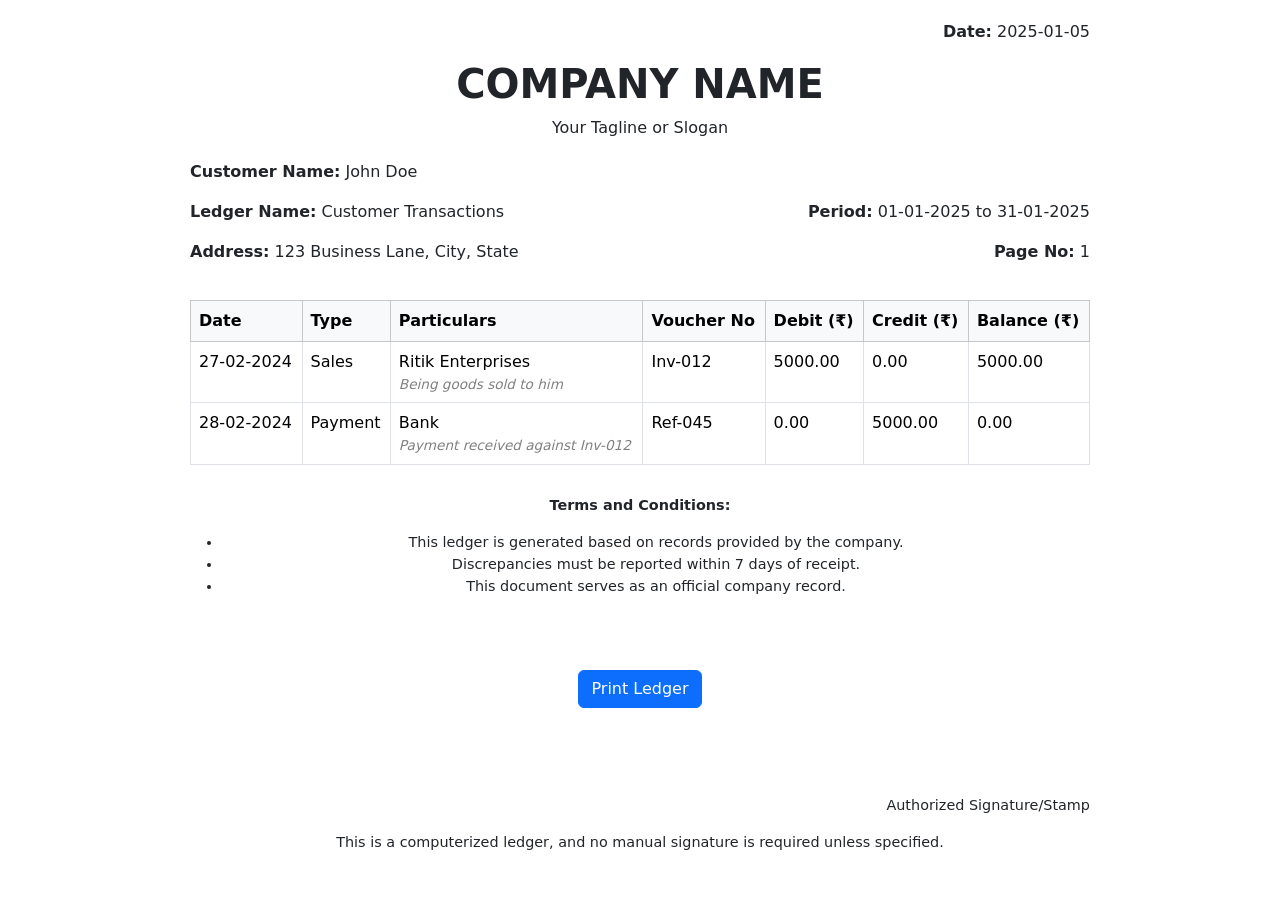
<file: check.html>
<!DOCTYPE html>
<html lang="en">
<head>
    <meta charset="UTF-8">
    <meta name="viewport" content="width=device-width, initial-scale=1.0">
    <title>Ledger</title>
    <link href="https://cdn.jsdelivr.net/npm/bootstrap@5.3.2/dist/css/bootstrap.min.css" rel="stylesheet">
    <style>
         @media print {
            .no-print { display: none; }
            .ledger-container { border: none; padding: 0; margin: 0; }
            .row.print-flex { display: flex; flex-wrap: wrap; align-items: flex-start; }
            .row.print-flex > div { flex: 1; }
        }
        .ledger-container {
            /* border: 1px solid #ddd; */
            /* padding: 20px; */
            margin: 20px auto;
            max-width: 900px;
            background: #fff;
            min-height: 70vh;
        }
        th{
            min-width: auto;
            text-wrap: no-wrap;
        }
        .ledger-header {
            text-align: center;
            margin-bottom: 20px;
        }
        .ledger-header h1 {
            font-size: 2.5rem;
            font-weight: bold;
        }
        .ledger-details {
            margin-bottom: 20px;
        }
        .terms {
            font-size: 0.9rem;
            margin-top: 30px;
        }
        .signature {
            text-align: right;
            margin-top: 30px;
        }
        .footer {
            text-align: center;
            margin-top: 30px;
            font-size: 0.9rem;
            height: 10vh;
        }
        .transaction-note {
            font-size: 0.85rem;
            color: gray;
            font-style: italic;
        }
    </style>
</head>
<body>
    <div class="ledger-container">
        <div class="row">
            <div class="text-end">
            <p><strong>Date:</strong> 2025-01-05</p>

        </div>
        </div>
        <div class="ledger-header">
            <h1>COMPANY NAME</h1>
            <p class="fw-light">Your Tagline or Slogan</p>
        </div>
        <div class="ledger-details">
            <div class="row print-flex">
                <div class="col-md-8">
                    <p><strong>Customer Name:</strong> John Doe</p>
                    <p><strong>Ledger Name:</strong> Customer Transactions</p>
                    <p><strong>Address:</strong> 123 Business Lane, City, State</p>
                </div>
                <div class="col-md-4 text-end align-self-end">
                    <p><strong>Period:</strong> 01-01-2025 to 31-01-2025</p>
                    <p><strong>Page No:</strong> 1</p>
                </div>
            </div>
        </div>
        <table class="table table-bordered">
            <thead class="table-light">
                <tr>
                    <th>Date</th>
                    <th>Type</th>
                    <th>Particulars</th>
                    <th>Voucher No</th>
                    <th>Debit (₹)</th>
                    <th>Credit (₹)</th>
                    <th>Balance (₹)</th>
                </tr>
            </thead>
            <tbody>
                <tr>
                    <td>27-02-2024</td>
                    <td>Sales</td>
                    <td>
                        Ritik Enterprises
                        <div class="transaction-note">Being goods sold to him</div>
                    </td>
                    <td>Inv-012</td>
                    <td>5000.00</td>
                    <td>0.00</td>
                    <td>5000.00</td>
                </tr>
                <tr>
                    <td>28-02-2024</td>
                    <td>Payment</td>
                    <td>
                        Bank
                        <div class="transaction-note">Payment received against Inv-012</div>
                    </td>
                    <td>Ref-045</td>
                    <td>0.00</td>
                    <td>5000.00</td>
                    <td>0.00</td>
                </tr>
            </tbody>
        </table>
        <div class="footer">
            <div class="terms" style="height: 30vh;">
                <p><strong>Terms and Conditions:</strong></p>
                <ul>
                    <li>This ledger is generated based on records provided by the company.</li>
                    <li>Discrepancies must be reported within 7 days of receipt.</li>
                    <li>This document serves as an official company record.</li>
                </ul>
            </div>
            <div class="signature">
                <p>Authorized Signature/Stamp</p>
            </div>
        <div class="div"></div>
            <p>This is a computerized ledger, and no manual signature is required unless specified.</p>
        </div>
    </div>
    <div class="text-center no-print">
        <button class="btn btn-primary" onclick="window.print()">Print Ledger</button>
    </div>
    <script src="https://cdn.jsdelivr.net/npm/bootstrap@5.3.2/dist/js/bootstrap.bundle.min.js"></script>
</body>
</html>
</file>
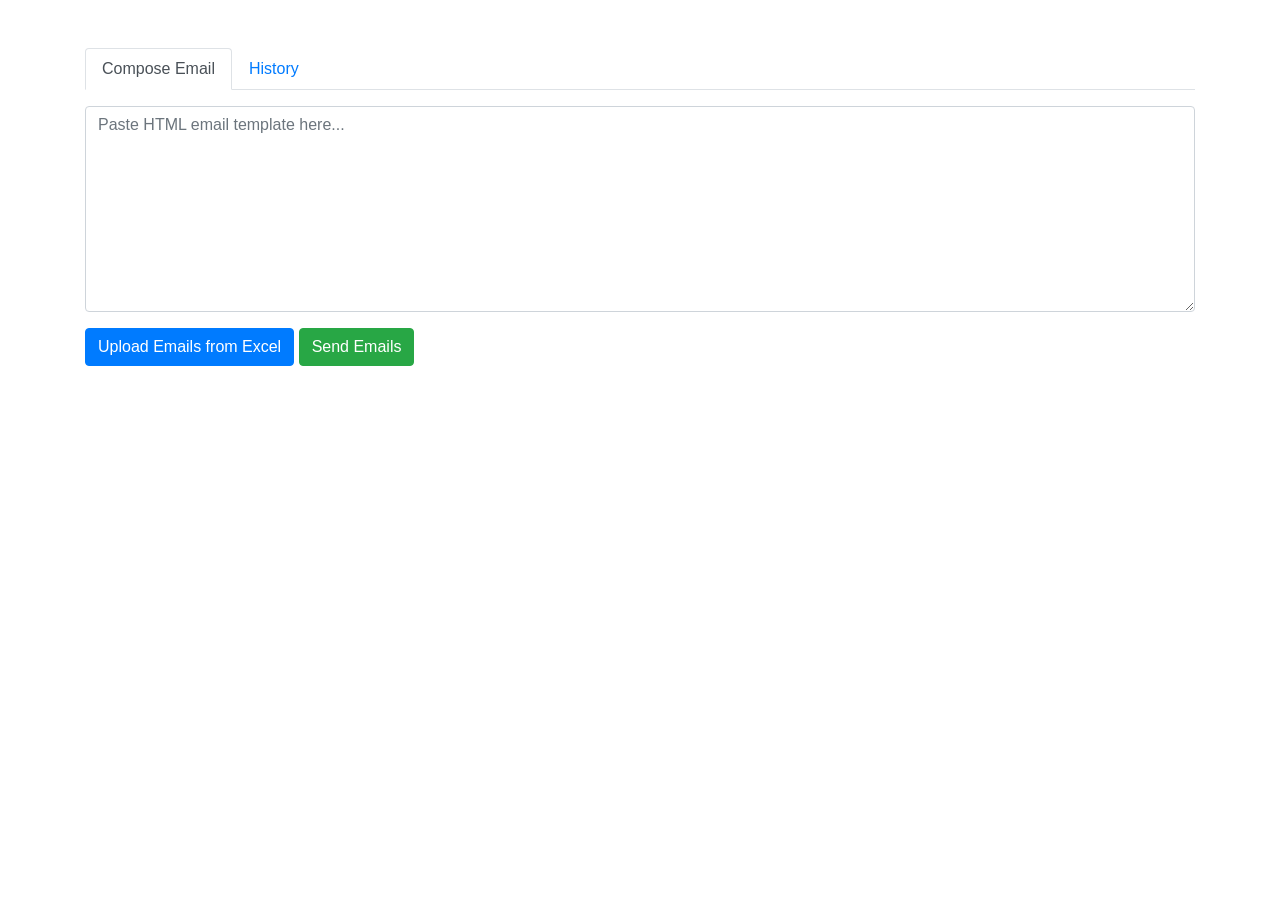
<file: emailsender.html>
<!DOCTYPE html>
<html lang="en">
<head>
    <meta charset="UTF-8">
    <meta name="viewport" content="width=device-width, initial-scale=1.0">
    <title>Email Sender</title>
    <link href="https://maxcdn.bootstrapcdn.com/bootstrap/4.5.2/css/bootstrap.min.css" rel="stylesheet">
</head>
<body>
    <div class="container mt-5">
        <ul class="nav nav-tabs" id="myTab" role="tablist">
            <li class="nav-item">
                <a class="nav-link active" id="compose-tab" data-toggle="tab" href="#compose" role="tab" aria-controls="compose" aria-selected="true">Compose Email</a>
            </li>
            <li class="nav-item">
                <a class="nav-link" id="history-tab" data-toggle="tab" href="#history" role="tab" aria-controls="history" aria-selected="false">History</a>
            </li>
        </ul>
        <div class="tab-content" id="myTabContent">
            <!-- Compose Email Tab -->
            <div class="tab-pane fade show active" id="compose" role="tabpanel" aria-labelledby="compose-tab">
                <div class="mt-3">
                    <textarea class="form-control" id="emailTemplate" rows="8" placeholder="Paste HTML email template here..."></textarea>
                </div>
                <button class="btn btn-primary mt-3" onclick="uploadEmails()">Upload Emails from Excel</button>
                <button class="btn btn-success mt-3" onclick="sendEmails()">Send Emails</button>
            </div>
            <!-- History Tab -->
            <div class="tab-pane fade" id="history" role="tabpanel" aria-labelledby="history-tab">
                <table class="table mt-3">
                    <thead>
                        <tr>
                            <th>Email</th>
                            <th>Status</th>
                        </tr>
                    </thead>
                    <tbody id="historyTable">
                        <!-- Transaction history will be populated here -->
                    </tbody>
                </table>
            </div>
        </div>
    </div>

    <script src="https://ajax.googleapis.com/ajax/libs/jquery/3.5.1/jquery.min.js"></script>
    <script src="https://cdnjs.cloudflare.com/ajax/libs/popper.js/1.16.0/umd/popper.min.js"></script>
    <script src="https://maxcdn.bootstrapcdn.com/bootstrap/4.5.2/js/bootstrap.min.js"></script>
    <script>
        // Function to upload emails from Excel
        function uploadEmails() {
            var emails = prompt("Please enter the list of emails separated by comma (,):");
            if (emails !== null) {
                google.script.run.withSuccessHandler(updateHistory).uploadEmailsFromExcel(emails);
            }
        }

        // Function to send emails
        function sendEmails() {
            var emailTemplate = document.getElementById("emailTemplate").value;
            if (emailTemplate.trim() === "") {
                alert("Please enter an email template.");
                return;
            }
            var confirmation = confirm("Are you sure you want to send emails?");
            if (confirmation) {
                google.script.run.withSuccessHandler(updateHistory).sendEmails(emails, emailTemplate);
            }
        }

        // Function to update transaction history table
        function updateHistory(status) {
            var statusElement = document.createElement("span");
            statusElement.className = "badge badge-primary";
            statusElement.textContent = status;
            
            var row = document.createElement("tr");
            var emailCell = document.createElement("td");
            emailCell.textContent = email;
            var statusCell = document.createElement("td");
            statusCell.appendChild(statusElement);

            row.appendChild(emailCell);
            row.appendChild(statusCell);

            document.getElementById("historyTable").appendChild(row);
        }
    </script>
</body>
</html>
</file>
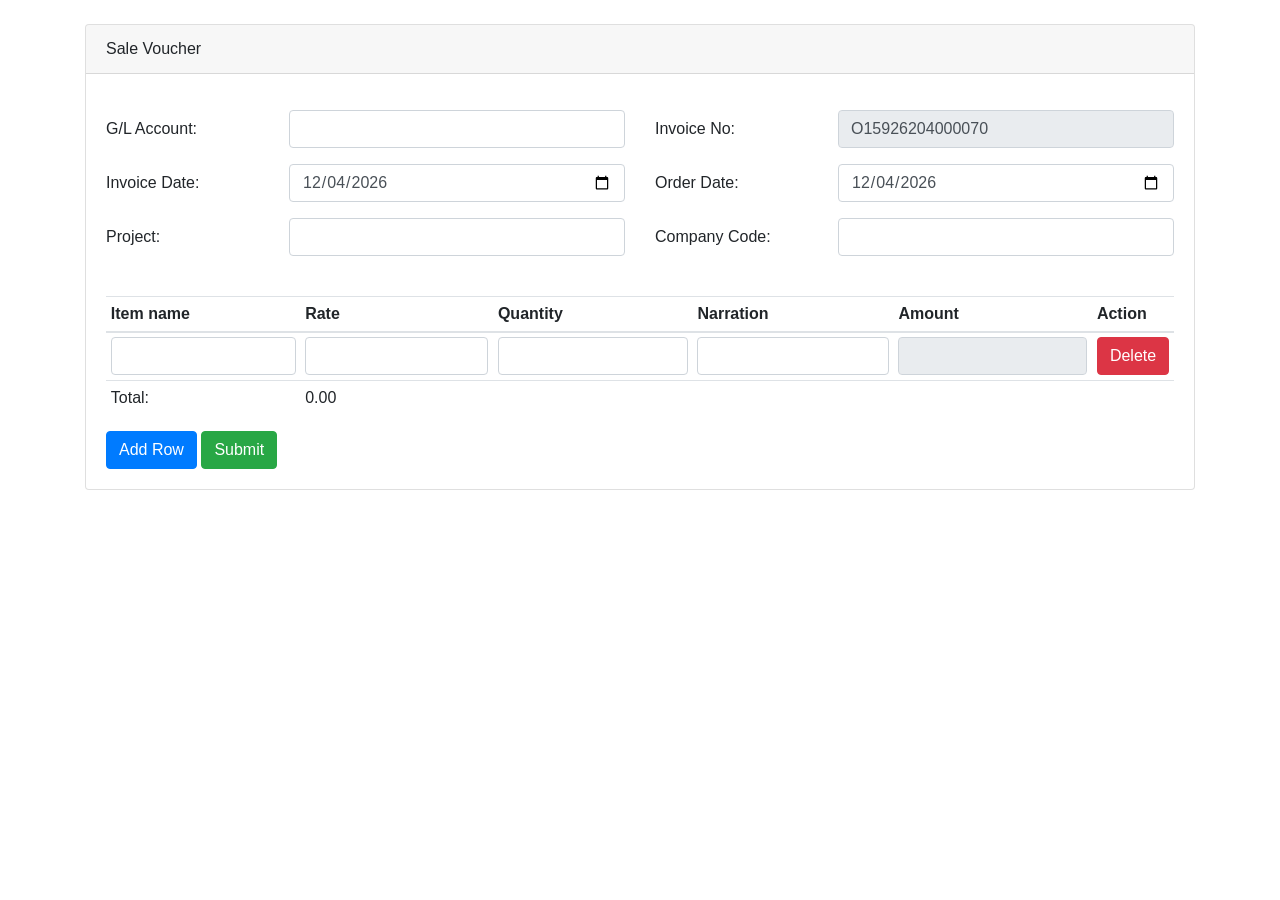
<file: hodf.html>
<!DOCTYPE html>
<html lang="en">
<head>
  <meta charset="UTF-8">
  <meta name="viewport" content="width=device-width, initial-scale=1.0">
  <title>Receipt Voucher</title>
  <link rel="stylesheet" href="https://maxcdn.bootstrapcdn.com/bootstrap/4.5.2/css/bootstrap.min.css">
</head>
<body>

  <div class="container mt-4">
    <div class="card text-start">
      <div class="card-header">
        Sale Voucher
      </div>
      <div class="card-body">
        <div id="status" class="mb-3"></div>
        <form id="receiptForm" class="tosendtransa___" method="POST" autocomplete="off">
          <div class="form-group row">
            <label for="glAccount" class="col-sm-2 col-form-label">G/L Account:</label>
            <input type="hidden" name="Transaction Behavior" value="Transaction">
                <div class="col-sm-4">
                <!-- <div class="form-group col-md-4"> -->
                    <!-- <label for="companyInput" class="form-label">Profit Center</label> -->
                    <input type="text" 
                        class="form-control" 
                        list="GL_List"
                        name="GL Account"     
                        data-fetch_column
                        data-filter-by = "Sales Account" 
                        data-sheet_name="receiptForm" 
                        data-column_name="offsettingAccount[]" 
                        
                        id="custoemrform_Project" required>
            
                    <datalist id="GL_List">
                    <!-- Options will be dynamically added here -->
                    </datalist>
                <!-- </div  > -->
                </div>
            <label for="Invoice" class="col-sm-2 col-form-label">Invoice No:</label>
            <div class="col-sm-4">
              <input type="text" class="form-control"  id="Invoice" name="Invoice" readonly>
            </div>
          </div>
          <input type="hidden" id="permanentText" name="documenttype" value="SALES">
          <div class="form-group row">
            <label for="InvoiceDate" class="col-sm-2 col-form-label">Invoice Date:</label>
            <div class="col-sm-4">
              <input type="date" class="form-control" id="InvoiceDate" name="InvoiceDate">
            </div>
            <label for="OrderDate" class="col-sm-2 col-form-label">Order Date:</label>
            <div class="col-sm-4">
              <input type="date" class="form-control" id="OrderDate" name="OrderDate">
            </div>
          </div>
          <div class="form-group row">
            <label for="project" class="col-sm-2 col-form-label">Project:</label>
            <div class="col-sm-4">
              <input type="text" 
                       class="form-control" 
                       list="profitcenter"
                       name="Profit Center"     
                       data-fetch_column 
                       data-sheet_name="ProjectForm" 
                       data-column_name="ProjectCode" 
                       
                       id="custoemrform_Project" required>
        
                <datalist id="profitcenter">
                  <!-- Options will be dynamically added here -->
                </datalist>
            </div>
            <label for="companycode" class="col-sm-2 col-form-label">Company Code:</label>
            <div class="col-sm-4">
              <input type="text" 
                       class="form-control" 
                       list="company list"
                       name="Company Name"     
                       data-fetch_column 
                       data-sheet_name="companyForm" 
                       data-column_name="CompanyCode" 
                       
                       id="custoemrform_Project" required>
        
                <datalist id="company list">
                  <!-- Options will be dynamically added here -->
                </datalist>
            </div>
          </div>
          <!-- Table for credit entries -->
          <div class="table-responsive table-sm text-start">
            <table class="table mt-4" id="creditEntryTable">
                <thead>
                  <tr class="text-start">
                    <th>Item name</th>
                    <th>Rate</th>
                    <th>Quantity</th>
                    <th>Narration</th>
                    <th>Amount</th>
                    <th>Action</th>
                  </tr>
                </thead>
                <tbody id="creditEntryTableBody">
                  <tr class="credit-entry-row"  >
                    <td>
                      <input type="text" 
                             class="form-control" 
                             list="stocklist"
                             name="Profit Center"     
                             data-fetch_column 
                             data-sheet_name="Stock" 
                             data-column_name="itemName" 
                             required>
                      <datalist id="stocklist">
                        <!-- Options dynamically added -->
                      </datalist>
                    </td>
              
                    <td><input type="number" class="form-control rate" name="Rate" step="0.01"></td>
                    <td><input type="number" class="form-control quantity" name="Quantity" step="1"></td>
              
                    <input type="hidden" class="form-control" name="Document Number">
                    <input type="hidden" class="form-control" name="Description">
                    <input type="hidden" class="form-control" name="ItemUnit">
                    <input type="hidden" class="form-control" name="itemGroup">
                    <input type="hidden" class="form-control" name="ItemTax">
              
                    <td><input type="text" class="form-control" name="narration" autocomplete="on"></td>
                    <td><input type="text" class="form-control amount" name="Amount" autocomplete="on" readonly></td>
                    <td><button type="button" class="btn btn-danger delete-row-button">Delete</button></td>
                  </tr>
                </tbody>
              
                <tfoot>
                  <tr>
                    <td>Total:</td>
                    <td id="totalAmount" colspan="5">0.00</td>
                  </tr>
                </tfoot>
              </table>
          </div>
          <!-- Buttons -->
          <button type="button" class="btn btn-primary" id="addRowButton">Add Row</button>
          <button type="submit" class="btn btn-success" id="submitButton">
            <span class="spinner-border spinner-border-sm d-none" role="status" aria-hidden="true"></span>
            Submit
          </button>
        </form>
      </div>
    </div>
  </div>
<SCript>
    


    invoicegen()
    function invoicegen() {
    const prefix = "";
    
    // 4-digit alphanumeric
    const chars = 'ABCDEFGHIJKLMNOPQRSTUVWXYZ0123456789';
    let randomPart = '';
    for (let i = 0; i < 4; i++) {
        randomPart += chars.charAt(Math.floor(Math.random() * chars.length));
    }

    const now = new Date();
    const year = now.getFullYear().toString().slice(-2); // Last 2 digits of year
    const timePart = 
        String(now.getHours()).padStart(2, '0') +
        String(now.getMinutes()).padStart(2, '0') +
        String(now.getSeconds()).padStart(2, '0') +
        String(now.getMilliseconds()).padStart(3, '0');

    const uniqueInvoice = `${prefix}${randomPart}${year}${timePart}`;
    document.getElementById('Invoice').value = uniqueInvoice;
}

newFunction()

function newFunction() {
  document.querySelectorAll('input[type="date"]').forEach(input => {
    const today = new Date();
    const yyyy = today.getFullYear();
    const mm = String(today.getMonth() + 1).padStart(2, '0');
    const dd = String(today.getDate()).padStart(2, '0');
    const todayDate = `${yyyy}-${mm}-${dd}`;
    input.value = todayDate;
  });
}




</SCript>

<script>
    // Attach the event listener after the DOM is fully loaded
    document.addEventListener("DOMContentLoaded", () => {
      const tableBody = document.getElementById("creditEntryTableBody");
  
      tableBody.addEventListener("input", function (event) {
        const target = event.target;
  
        // Only proceed if the change is in rate or quantity
        if (target.classList.contains("rate") || target.classList.contains("quantity")) {
          const row = target.closest("tr"); // Get the row where the input happened
          const rate = parseFloat(row.querySelector(".rate").value) || 0;
          const qty = parseFloat(row.querySelector(".quantity").value) || 0;
  
          const amount = (rate * qty).toFixed(2);
          row.querySelector(".amount").value = amount;
  
          updateTotal(); // Also update the total at the bottom
        }
      });
  
      // Optional: function to update total amount in footer
      function updateTotal() {
        let total = 0;
        document.querySelectorAll(".amount").forEach(input => {
          total += parseFloat(input.value) || 0;
        });
        document.getElementById("totalAmount").textContent = total.toFixed(2);
      }
    });
  </script>
  
  <script src="https://code.jquery.com/jquery-3.5.1.slim.min.js"></script>
  <script src="https://cdn.jsdelivr.net/npm/popper.js@1.16.1/dist/umd/popper.min.js"></script>
  <script src="https://maxcdn.bootstrapcdn.com/bootstrap/4.5.2/js/bootstrap.min.js"></script>
  
</body>
</html>
</file>
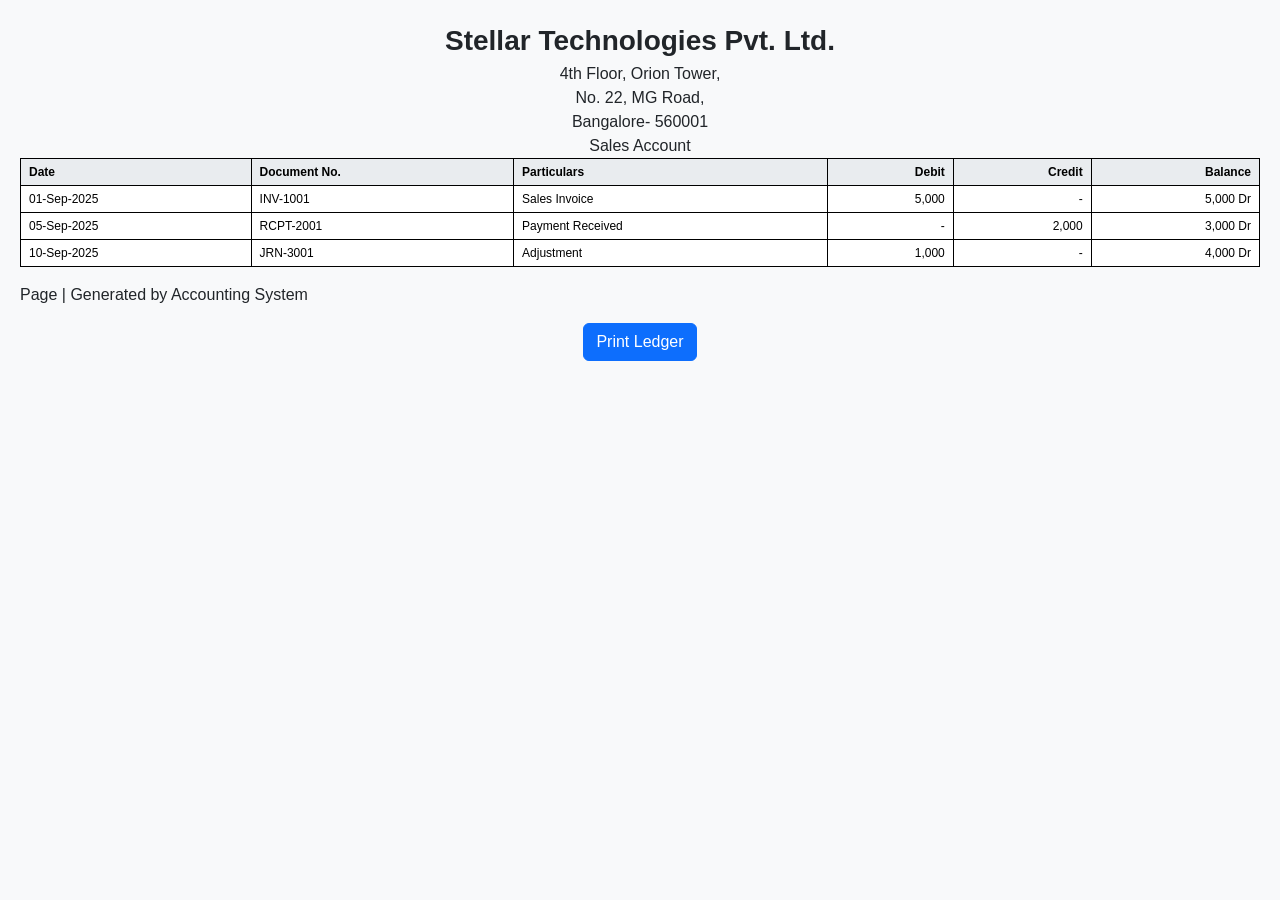
<file: ledger.html>
<!DOCTYPE html>
<html lang="en">
<head>
<meta charset="UTF-8">
<meta name="viewport" content="width=device-width, initial-scale=1">
<title>Customer / GL Ledger</title>
<link href="https://cdn.jsdelivr.net/npm/bootstrap@5.3.2/dist/css/bootstrap.min.css" rel="stylesheet">

<style>
/* General styling */
body {
    font-family: 'Arial', sans-serif;
    background: #f8f9fa;
    padding: 20px;
}
.company-name{
    font-size: 28px;
    font-weight: 600;
}
/* Ledger Table Styling */
.ledger-table th, .ledger-table td {
    border: 1px solid #000;
    padding: 4px 8px;
    font-size: 12px;
}
.ledger-header{
    text-align: center;
}
.ledger-table th {
    background-color: #e9ecef;
}

/* Header & Footer for Print */
@media print {
    body {
        background: #fff;
        margin: 0;
        padding: 0;
    }

    .no-print {
        display: none !important;
    }

    .ledger-header, .ledger-footer {
        position: relative;
        width: 100%;
        left: 0;
        right: 0;
        background: #fff;
        text-align: center;
    }

    .ledger-header {
        top: 0;
        border-bottom: 2px solid #000;
        padding-bottom: 1px;
    }

    .ledger-footer {
        bottom: 0;
        border-top: 2px solid #000;
        padding-top: 5px;
        font-size: 11px;
    }

    .ledger-content {
        margin-top: 80px; /* height of header */
        margin-bottom: 50px; /* height of footer */
    }

    table {
        page-break-inside: auto;
    }

    tr {
        page-break-inside: avoid;
        page-break-after: auto;
    }

    thead {
        display: table-header-group;
    }

    tfoot {
        display: table-footer-group;
    }
}
</style>
</head>
<body>

<!-- Ledger Header -->
<div class="ledger-header">
    <div class="company-name">Stellar Technologies Pvt. Ltd.</div>
    <div class="company-address1">4th Floor, Orion Tower,</div>
    <div class="company-address2">No. 22, MG Road,</div>
    <div class="company-final"><span class="company-state">Bangalore</span>- <span class="companypin">560001</span></div>
    <div class="ledger-name">Sales Account</div>
</div>

<!-- Ledger Content -->
<div class="ledger-content">
    <table class="table table-bordered ledger-table">
        <thead>
            <tr>
                <th>Date</th>
                <th>Document No.</th>
                <th>Particulars</th>
                <th class="text-end">Debit</th>
                <th class="text-end">Credit</th>
                <th class="text-end">Balance</th>
            </tr>
        </thead>
        <tbody>
            <tr>
                <td>01-Sep-2025</td>
                <td>INV-1001</td>
                <td>Sales Invoice</td>
                <td class="text-end">5,000</td>
                <td class="text-end">-</td>
                <td class="text-end">5,000 Dr</td>
            </tr>
            <tr>
                <td>05-Sep-2025</td>
                <td>RCPT-2001</td>
                <td>Payment Received</td>
                <td class="text-end">-</td>
                <td class="text-end">2,000</td>
                <td class="text-end">3,000 Dr</td>
            </tr>
            <tr>
                <td>10-Sep-2025</td>
                <td>JRN-3001</td>
                <td>Adjustment</td>
                <td class="text-end">1,000</td>
                <td class="text-end">-</td>
                <td class="text-end">4,000 Dr</td>
            </tr>
            <!-- Add more rows as needed -->
        </tbody>
    </table>
</div>

<!-- Ledger Footer -->
<div class="ledger-footer">
    <p>Page <span class="pageNumber"></span> | Generated by Accounting System</p>
</div>

<!-- Print Button -->
<div class="no-print text-center mt-3">
    <button class="btn btn-primary" onclick="window.print()">Print Ledger</button>
</div>

</body>
</html>
</file>
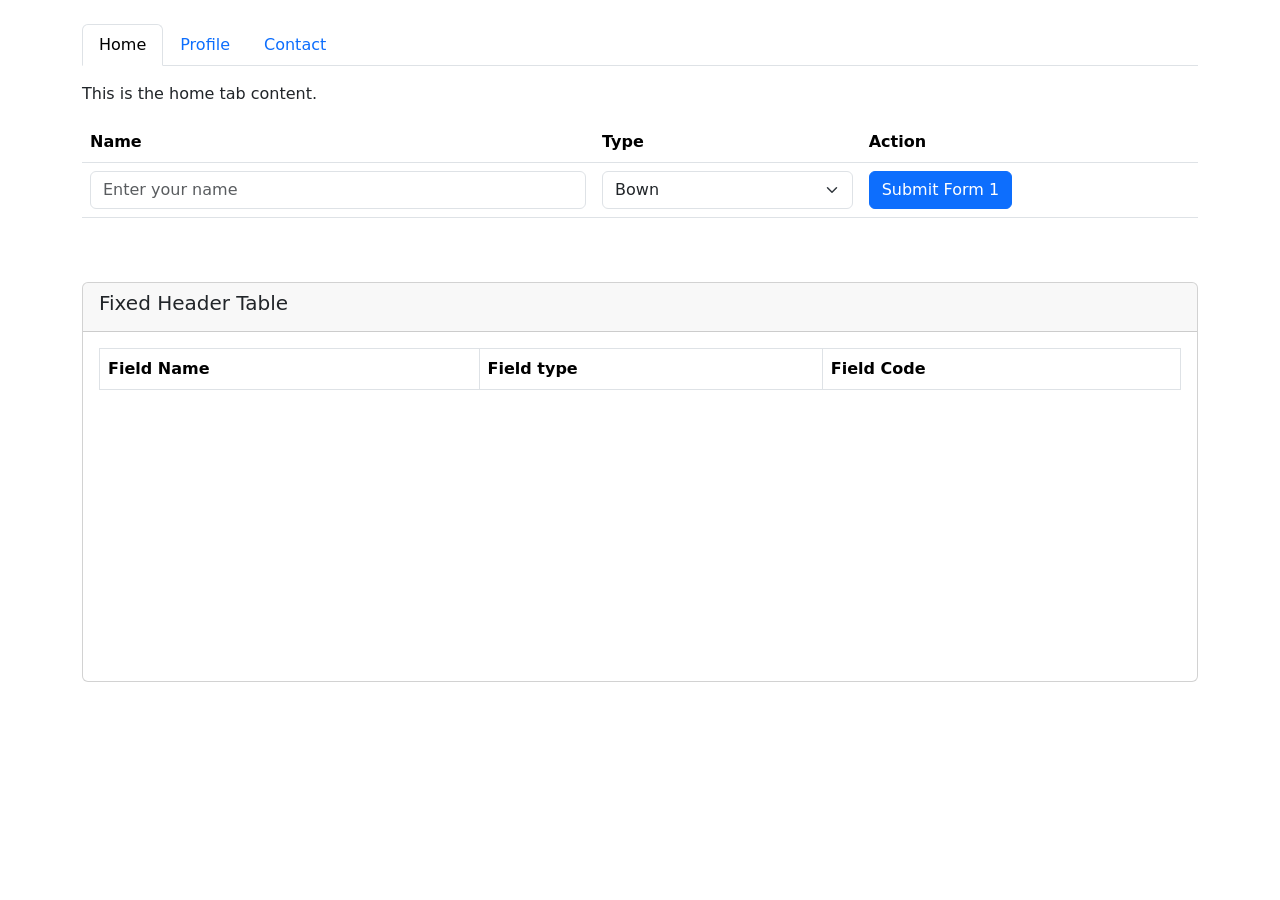
<file: test.html>
<!DOCTYPE html>
<html lang="en">

<head>
    <meta charset="UTF-8">
    <meta name="viewport" content="width=device-width, initial-scale=1.0">
    <title>Form with Dynamic Table</title>
    <!-- Bootstrap CSS -->
    <link href="https://cdn.jsdelivr.net/npm/bootstrap@5.3.0-alpha1/dist/css/bootstrap.min.css" rel="stylesheet">
</head>

<body onload="starting()">
    <div class="container mt-4">
        <!-- Nav tabs -->
        <ul class="nav nav-tabs" id="myTab" role="tablist">
            <li class="nav-item" role="presentation">
                <button class="nav-link active" id="home-tab" data-bs-toggle="tab" data-bs-target="#home" type="button" role="tab" aria-controls="home" aria-selected="true">Home</button>
            </li>
            <li class="nav-item" role="presentation">
                <button class="nav-link" id="profile-tab" data-bs-toggle="tab" data-bs-target="#profile" type="button" role="tab" aria-controls="profile" aria-selected="false">Profile</button>
            </li>
            <li class="nav-item" role="presentation">
                <button class="nav-link" id="contact-tab" data-bs-toggle="tab" data-bs-target="#contact" type="button" role="tab" aria-controls="contact" aria-selected="false">Contact</button>
            </li>
        </ul>

        <!-- Tab panes -->
        <div class="tab-content mt-3" id="myTabContent">
            <div class="tab-pane fade show active" id="home" role="tabpanel" aria-labelledby="home-tab">
                <p>This is the home tab content.</p>
                <section>
                    <!-- Form 1 -->
                    <form id="form1">
                        <table class="table table align-middle" >
                            <thead>
                                <th>Name</th>
                                <th>Type</th>
                                <th>Action</th>
                            </thead>
                            <tbody>
                                <tr class="align-middle">
                                    <td>
                            <input type="hidden" class="form-control" id="user" name="user" placeholder="Enter your name">
                            <div class="">
                                <!-- <label for="inputText" class="form-label">Field Name</label> -->
                                <input type="text" class="form-control" id="name" name="name" placeholder="Enter your name" required>
                            </div>
                            </td>
                            <td>
                            <div class="">
                                <!-- <label for="inputEmail" class="form-label">Email</label> -->
                                <select name="fieldtype" id="fieldtype" class="form-select">
                                    <option value="Bown">Bown</option>
                                    <option value="Tab">Tab</option>
                                    <option value="Section">Section</option>
                                    <option value="Field">Field</option>
                                </select>

                            </div>
                            </td>
                            <td >
                            <button type="submit" class="btn btn-primary">Submit Form 1</button>
                            </td>
                            </tr>
                            </tbody>
                        </table>
                    </form>
                </section>

                <br>
                <section>
                    <!-- Form 2 -->
                   
                </section>

                <br>
                <section>
                    <div class="card" style="overflow: scroll; height: 400px;">
                        <div class="card-header">
                            <h5 class="card-title">Fixed Header Table</h5>
                        </div>
                        <div class="card-body">
                            <table class="table table-bordered" id="sheet2Table">
                                <thead>
                                    <tr>
                                        <th>Field Name</th>
                                        <th>Field type</th>
                                        <th>Field Code</th>
                                    </tr>
                                </thead>
                                <tbody>
                                    <!-- Data from Sheet 1 will be populated here -->
                                     <!-- Bootstrap Loader -->
                                <div id="loader" class="spinner-border text-primary" role="status" style="display: none;">
                                    <span class="visually-hidden">Loading...</span>
                                </div>
        
                                    
                                </tbody>
                            </table>
                        </div>
                    </div>

                    
                </section>
            </div>

            <div class="tab-pane fade" id="profile" role="tabpanel" aria-labelledby="profile-tab">
                <p>This is the profile tab content.</p>

                <form id="form2">
                    <table class="table table-bordered" id="newTable">
                        <thead>
                            <tr>
                                <th scope="col">Field Name</th>
                                <th scope="col">Bown</th>
                                <th scope="col">Tab</th>
                                <th scope="col">Section</th>
                            </tr>
                        </thead>
                        <tbody>
                            <!-- Rows will be inserted here dynamically -->
                             <tr>
                                <td>
                                    <input type="hidden" class="form-control" id="user" name="user" placeholder="Enter something" required>
                                    <div class="mb-3">
                                        <input type="text" class="form-control" id="tblfeild" name="tblfeild" placeholder="Enter something" required>
                                    </div>
                                 </td>
                                <td>
                                    <select class="form-select" id="dynamicDropdown" name="dynamicDropdown">
                                        <option value="" disabled selected>Select an option</option>
                                        <!-- Options will be populated here -->
                                    </select>
                                 </td>
                                <td>
                                    <select class="form-select" id="tabdynamicDropdown" name="tabdynamicDropdown">
                                        <option value="" disabled selected>Select an option</option>
                                        <!-- Options will be populated here -->
                                    </select>
                                 </td>
                                <td>
                                    <select class="form-select" id="sectiondynamicDropdown" name="sectiondynamicDropdown">
                                        <option value="" disabled selected>Select an option</option>
                                        <!-- Options will be populated here -->
                                    </select>
                                 </td>
                             </tr>
                        </tbody>
                    </table>
                    <button type="submit" class="btn btn-primary">Submit Form 1</button>
                </form>
                
                <h1>Sheet 2 Data</h1>
                    <table class="table table-bordered" id="sheet1Table">
                        <thead>
                            <tr>
                                <th>Field Name</th>
                                <th>Bown Name</th>
                                <th>Tab Name</th>
                                <th>Section Name</th>
                                <th>Transaction ID</th>
                            </tr>
                        </thead>
                        <tbody>
                            <!-- Data from Sheet 2 will be populated here -->
                             <!-- Bootstrap Loader -->
                                <div id="loader" class="spinner-border text-primary" role="status" style="display: none;">
                                    <span class="visually-hidden">Loading...</span>
                                </div>

                        </tbody>
                    </table>

            </div>

            <div class="tab-pane fade" id="contact" role="tabpanel" aria-labelledby="contact-tab">
                <p>This is the contact tab content.</p>
                <div class="container mt-5">
                    <h2>Delete Entry</h2>
                    <form id="deleteForm" onsubmit="handleDelete(event)">
                        <div class="form-group">
                            <label for="transactionCode">Transaction Code:</label>
                            <input type="text" class="form-control" id="transactionCode" name="transactionCode" required>
                        </div>
                        <button type="submit" class="btn btn-danger">Delete Entry</button>
                    </form>
                </div>
                
                <!-- Bootstrap Modal -->
                <div class="modal fade" id="confirmationModal" tabindex="-1" role="dialog" aria-labelledby="confirmationLabel" aria-hidden="true">
                    <div class="modal-dialog" role="document">
                        <div class="modal-content">
                            <div class="modal-header">
                                <h5 class="modal-title" id="confirmationLabel">Confirm Deletion</h5>
                                <button type="button" class="close" data-dismiss="modal" aria-label="Close">
                                    <span aria-hidden="true">&times;</span>
                                </button>
                            </div>
                            <div class="modal-body">
                                <p>Related entries found:</p>
                                <table class="table" id="relatedEntriesTable">
                                    <thead>
                                        <tr>
                                            <th>Field Name</th>
                                            <th>Bown</th>
                                            <th>Tab</th>
                                            <th>Section</th>
                                            <th>Transaction Code</th>
                                        </tr>
                                    </thead>
                                    <tbody>
                                        <!-- Related entries will be populated here -->
                                    </tbody>
                                </table>
                                <p>Are you sure you want to delete this entry?</p>
                            </div>
                            <div class="modal-footer">
                                <button type="button" class="btn btn-secondary" data-dismiss="modal">Cancel</button>
                                <button type="button" class="btn btn-danger" id="confirmDeleteButton">Delete</button>
                            </div>
                        </div>
                    </div>
                </div>
                
                <script src="https://code.jquery.com/jquery-3.5.1.slim.min.js"></script>
                <script src="https://cdn.jsdelivr.net/npm/@popperjs/core@2.9.2/dist/umd/popper.min.js"></script>
                <script src="https://maxcdn.bootstrapcdn.com/bootstrap/4.5.2/js/bootstrap.min.js"></script>
                
                                <!-- Delete Row Form -->
                <form id="deleteForm">
                    <div class="mb-3">
                        <label for="transactionCode" class="form-label">Transaction Code</label>
                        <input type="text" class="form-control" id="transactionCode" name="transactionCode" placeholder="Enter Transaction Code" required>
                    </div>
                    <button type="submit" class="btn btn-danger">Delete Row</button>
                </form>

                <!-- Confirmation Modal -->
                <div class="modal fade" id="confirmModal" tabindex="-1" aria-labelledby="confirmModalLabel" aria-hidden="true">
                    <div class="modal-dialog">
                        <div class="modal-content">
                            <div class="modal-header">
                                <h5 class="modal-title" id="confirmModalLabel">Confirm Deletion</h5>
                                <button type="button" class="btn-close" data-bs-dismiss="modal" aria-label="Close"></button>
                            </div>
                            <div class="modal-body">
                                Are you sure you want to delete this row?
                            </div>
                            <div class="modal-footer">
                                <button type="button" class="btn btn-secondary" data-bs-dismiss="modal">Cancel</button>
                                <button type="button" class="btn btn-danger" id="confirmDelete">Delete</button>
                            </div>
                        </div>
                    </div>
                </div>

                <!-- Error Alert -->
                <div class="alert alert-danger d-none" id="errorAlert" role="alert">
                    Wrong transaction code! Please try again.
                </div>

            </div>
        </div>
    </div>

    <!-- Bootstrap JS -->
    <script src="https://cdn.jsdelivr.net/npm/bootstrap@5.3.0-alpha1/dist/js/bootstrap.bundle.min.js"></script>

    <script>
        function starting(){
            // Set value for all elements with id 'user' (Not recommended)
            const users = document.querySelectorAll('#user'); // Select all elements with id 'user'
            users.forEach(user => {
            user.value = "123456789"; // Set the value for all elements with id 'user'
            });

        }


        const database = "https://script.google.com/macros/s/AKfycbx_wonao0hrKi1mbAEHTfNcB3DJEAO-IvrdxT_Gc60Zr5XadafrmzyPfdUjeJkdQKz7/exec";
        function fetchDataAndPopulate() {
    const userId = "123456789"; // Set the user ID

    fetch(database)
        .then(response => response.json())
        .then(data => {
            // Populate Sheet 1 Data
            const sheet1Data = data.sheet1Data;
            const sheet1Table = document.getElementById("sheet1Table").getElementsByTagName("tbody")[0];
            sheet1Data.forEach((row, index) => {
                if (index > 0) { // Skip header row
                    const newRow = sheet1Table.insertRow();
                    row.slice(1).forEach(cell => {
                        const newCell = newRow.insertCell();
                        newCell.textContent = cell;
                    });
                }
            });

            // Populate Sheet 2 Data and Filter for Dropdowns
            const sheet2Data = data.sheet2Data;
            const sheet2Table = document.getElementById("sheet2Table").getElementsByTagName("tbody")[0];
            const sectionDropdown = document.getElementById("sectiondynamicDropdown");
            const tabDropdown = document.getElementById("tabdynamicDropdown");
            const dynamicDropdown = document.getElementById("dynamicDropdown");

            // Clear existing options in dropdowns
            clearDropdowns(sectionDropdown, tabDropdown, dynamicDropdown);

            sheet2Data.forEach((row, index) => {
                if (index > 0) { // Skip header row
                    const newRow = sheet2Table.insertRow();
                    row.slice(1).forEach(cell => {
                        const newCell = newRow.insertCell();
                        newCell.textContent = cell;
                    });

                    // Extract relevant data
                    if (row.length >= 3) {
                        const user = row[0];
                        console.log(user) // User ID from the first column
                        const fieldName = row[1]; // Field Name from the second column
                        console.log(fieldName)
                        const type = row[2].trim(); // Type from the third column
                        const TransactionData = row[3]; // Type from the third column

                        // Check if the user matches
                        if (user == userId) {
                            const optionSnippet = `<option value="${TransactionData}">${fieldName}</option>`; // Create option snippet
                            console.log('usermatch')
                            // Populate dropdowns based on the type
                            if (type === "Section") {
                                sectionDropdown.innerHTML += optionSnippet; // Append option snippet
                            } else if (type === "Tab") {
                                tabDropdown.innerHTML += optionSnippet; // Append option snippet
                            } else if (type === "Bown"){
                                dynamicDropdown.innerHTML += optionSnippet; // Append option snippet
                            } else {
                                console.log("Unidentified Entry: "+fieldName )
                            }
                        }
                    }
                }
            });
        })
        .catch(error => {
            console.error("Error fetching data:", error);
        });
}

// Function to clear existing dropdown options
function clearDropdowns(...dropdowns) {
    dropdowns.forEach(dropdown => {
        dropdown.innerHTML = ""; // Clear existing options
    });
}

// Call the function to fetch data and populate tables and dropdowns
fetchDataAndPopulate();


        // Function to submit form data
        function submitForm(formId, formData) {
            showLoaderAndClearTables();
            fetch(database, {
                method: "POST",
                body: formData,
                mode: "no-cors"
            })
            .then(response => console.log("Form submitted successfully"))
            .catch(error => console.error("Error submitting form:", error));
            console.log(formData)
            fetchDataAndPopulate();
            hideLoader();
        }

        // Form 1 Submission
        document.getElementById("form1").addEventListener("submit", function (e) {
            e.preventDefault();
            const formData = new FormData(this);
            formData.append("formId", "form1");
            submitForm("form1", formData);
            // fetchDataAndPopulate();
        });

        // Form 2 Submission
        document.getElementById("form2").addEventListener("submit", function (e) {
            e.preventDefault();
            const formData = new FormData(this);
            formData.append("formId", "form2");
            submitForm("form2", formData);
            fetchDataAndPopulate();
        });

        function populateDropdownsFromTable() {
    const userId = "123456789"; // Set the user ID
    const sectionDropdown = document.getElementById("sectiondynamicDropdown");
    const tabDropdown = document.getElementById("tabdynamicDropdown");
    const dynamicDropdown = document.getElementById("dynamicDropdown");

    // Clear existing options
    clearDropdowns(sectionDropdown, tabDropdown, dynamicDropdown);

    // Get the table data
    const sheet2Table = document.getElementById("sheet2Table");
    const rows = sheet2Table.getElementsByTagName("tbody")[0].getElementsByTagName("tr");

    // Iterate over rows and populate dropdowns
    Array.from(rows).forEach(row => {
        const cells = row.getElementsByTagName("td");

        if (cells.length >= 3) {
            const user = cells[0].textContent.trim(); // User ID from the first column
            const fieldName = cells[1].textContent.trim(); // Field Name from the second column
            const type = cells[2].textContent.trim(); // Type from the third column
            const TransCode = cells[3].textContent.trim(); // Type from the third column
            console.log(TransCode)

            // Check if the user matches
            if (user === "123456789") {
                const optionSnippet = `<option value="${TransCode}">Field ${fieldName}</option>`; // Create option snippet

                // Populate dropdowns based on the type
                if (type === "Section") {
                    sectionDropdown.innerHTML += optionSnippet; // Append option snippet
                } else if (type === "Tab") {
                    tabDropdown.innerHTML += optionSnippet; // Append option snippet
                } else {
                    dynamicDropdown.innerHTML += optionSnippet; // Append option snippet
                }
            }
        }
    });
}

// Function to clear existing dropdown options
function clearDropdowns(...dropdowns) {
    dropdowns.forEach(dropdown => {
        dropdown.innerHTML = ""; // Clear existing options
    });
}

// Call the function to populate dropdowns from the table
populateDropdownsFromTable();

function showLoaderAndClearTables() {
    // Show loader
    document.getElementById('loader').style.display = 'block';

    // Clear Sheet 1 Table
    const sheet1Table = document.getElementById("sheet1Table").getElementsByTagName("tbody")[0];
    sheet1Table.innerHTML = ""; // Clear existing rows

    // Clear Sheet 2 Table
    const sheet2Table = document.getElementById("sheet2Table").getElementsByTagName("tbody")[0];
    sheet2Table.innerHTML = ""; // Clear existing rows
}

// Function to hide loader
function hideLoader() {
    document.getElementById('loader').style.display = 'none'; // Hide loader
}
        

function handleDelete(event) {
    event.preventDefault(); // Prevent form submission
    const transactionCode = document.getElementById('transactionCode').value;

    // Fetch request to check if code exists
    fetch(database, {
        method: 'POST',
        action: "delete",
        mode: "no-cors",
        headers: {
            'Content-Type': 'application/json'
        },
        body: JSON.stringify({ action: "delete", transactionCode: transactionCode })
    })
    .then(response => {
        // Check if response is okay (status 200)
        if (!response.ok) {
            throw new Error('Network response was not ok: ' + response.statusText);
        }
        return response.text(); // Assuming the response is plain text
    })
    .then(data => {
        try {
            const result = JSON.parse(data);
            if (Array.isArray(result)) {
                populateModal(result); // Populate modal with related entries
                $('#confirmationModal').modal('show'); // Show modal
            } else {
                alert(result); // Alert for error messages
            }
        } catch (error) {
            alert("Error processing the response: " + error.message); // Show error details
        }
    })
    .catch(error => {
        console.error("Fetch error:", error);
        alert("Error fetching data: " + error.message); // Show error details
    });
}


    function populateModal(entries) {
        const tbody = document.getElementById('relatedEntriesTable').getElementsByTagName('tbody')[0];
        tbody.innerHTML = ""; // Clear previous entries
        entries.forEach(entry => {
            const newRow = tbody.insertRow();
            entry.forEach(cell => {
                const newCell = newRow.insertCell();
                newCell.textContent = cell;
            });
        });

        // Attach event to confirm delete button
        document.getElementById('confirmDeleteButton').onclick = function() {
            // Call the delete function again with the code and handle deletion
            fetch(database, {
                method: 'POST',
                mode:"no-cors",
                headers: {
                    'Content-Type': 'application/json'
                },
                body: JSON.stringify({ action: "delete", transactionCode: entries[0][4] }) // Assuming transaction code is in the 5th column
            })
            .then(response => response.text())
            .then(result => {
                alert(result); // Alert result of deletion
                $('#confirmationModal').modal('hide'); // Close modal
            });
        };
    }
    </script>

</body>

</html>
</file>
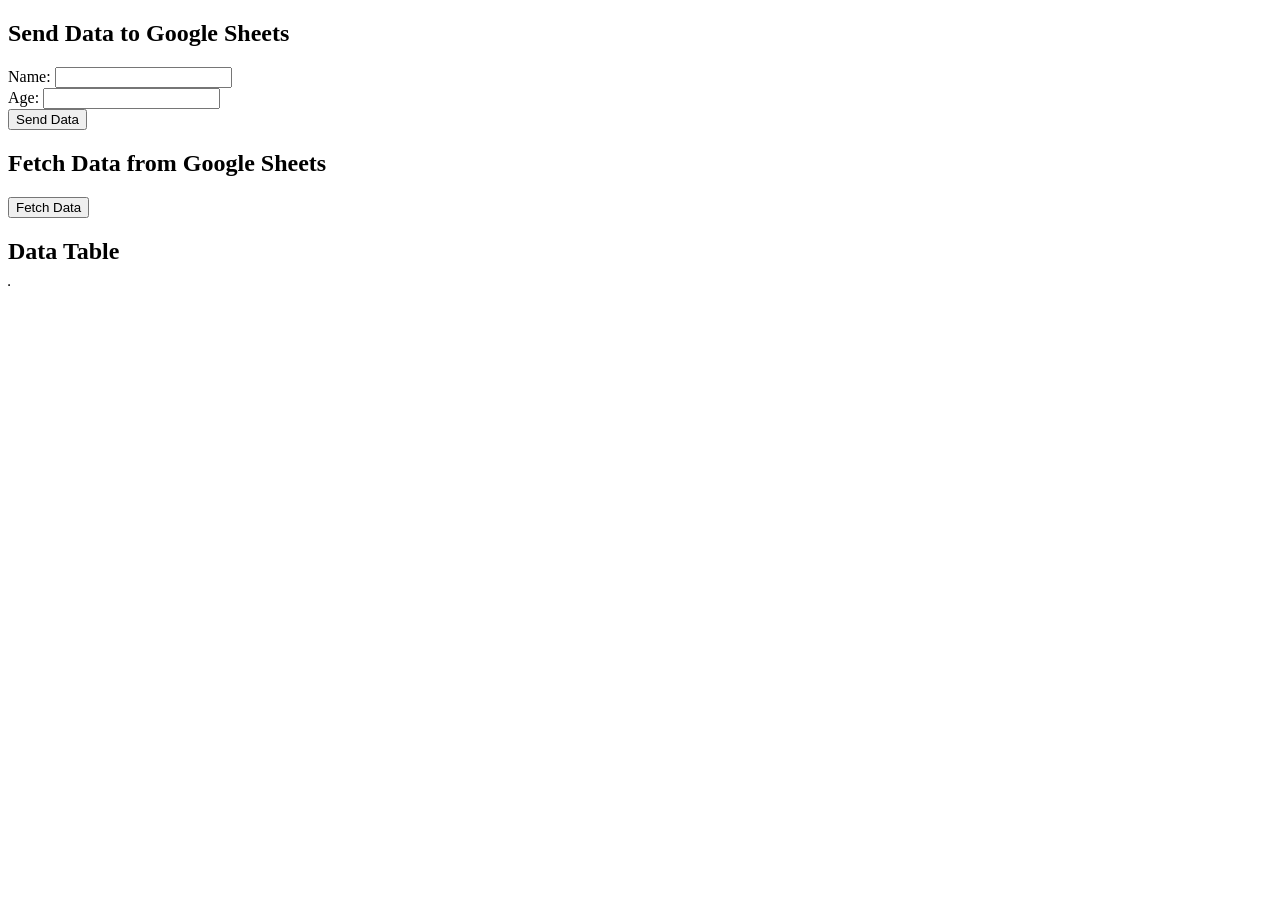
<file: test1 working dont touch.html>
<!DOCTYPE html>
<html>
<head>
  <title>Google Sheets Demo</title>
  <script>
    // Global variable to store the current data (used when editing)
    let currentData = [];

    // Function to send data to Google Sheets
    function sendData() {
      const name = document.getElementById("name").value;
      const age = document.getElementById("age").value;

      fetch("https://script.google.com/macros/s/AKfycbyR7-pNU8W8gN1Vi73Y3GOQCQ-WHoQIO1MyNM9j_8ns8rzUiEl5AnbXkPSLDpiLEoEx/exec", {
        method: 'POST',
        body: JSON.stringify({action: "send", name: name, age: age}),
      }).then(response => response.text())
        .then(data => alert(data));
    }

    // Function to fetch data from Google Sheets and display in a table
    function fetchData() {
      fetch("https://script.google.com/macros/s/AKfycbyR7-pNU8W8gN1Vi73Y3GOQCQ-WHoQIO1MyNM9j_8ns8rzUiEl5AnbXkPSLDpiLEoEx/exec", {
        method: 'POST',
        body: JSON.stringify({action: "fetch"}),
      }).then(response => response.json())
        .then(data => {
          currentData = data; // Store the data for later use
          const table = document.getElementById("dataTable");
          table.innerHTML = "";  // Clear previous data

          // Create table headers dynamically using the first row from data (headers)
          let headerRow = table.insertRow();
          data[0].forEach(header => {
            let headerCell = document.createElement("th");
            headerCell.textContent = header;
            headerRow.appendChild(headerCell);
          });

          let actionHeader = document.createElement("th");
          actionHeader.textContent = "Action";
          headerRow.appendChild(actionHeader);

          // Populate the table with data and an "Edit" button in each row (excluding header row)
          data.slice(1).forEach((row, index) => {
            let newRow = table.insertRow();
            row.forEach((cellData, cellIndex) => {
              let newCell = newRow.insertCell(cellIndex);
              newCell.innerHTML = cellData;
            });
            let actionCell = newRow.insertCell(row.length);
            actionCell.innerHTML = `<button onclick="editRow(${index + 1})">Edit</button>`;
          });
        });
    }

    // Function to enable editing of a specific row
    function editRow(index) {
      const table = document.getElementById("dataTable");
      const row = table.rows[index];  // Index +1 because the first row is headers

      // Turn the data cells into input fields
      for (let i = 0; i < row.cells.length; i++) {
        let cellValue = row.cells[i].innerHTML;
        row.cells[i].innerHTML = `<input type="text" id="editCell${index}-${i}" value="${cellValue}">`;
      }

      // Change the Edit button to a Save button
      row.cells[row.cells.length - 1].innerHTML = `<button onclick="saveRow(${index})">Save</button>`;
    }

    // Function to save the edited row back to Google Sheets
    // Function to save the edited row back to Google Sheets
function saveRow(index) {
  const table = document.getElementById("dataTable");
  const row = table.rows[index];  // Index corresponds to the row in the table

  // Collect the edited data from input fields
  const editedName = document.getElementById(`editCell${index}-${0}`).value;  // Name
  const editedAge = document.getElementById(`editCell${index}-${1}`).value;   // Age

  // Send the edited data to Google Sheets (index + 2 because the header is row 1)
  fetch("https://script.google.com/macros/s/AKfycbyR7-pNU8W8gN1Vi73Y3GOQCQ-WHoQIO1MyNM9j_8ns8rzUiEl5AnbXkPSLDpiLEoEx/exec", {
    method: 'POST',
    body: JSON.stringify({
      action: "edit",
      row: index + 1,  // Adding 2 because of the header row and zero-based index
      newName: editedName,
      newAge: editedAge
    }),
    
  }).then(response => response.text())
    .then(data => {
      // alert(data);
      fetchData()
      updateTableRow(index, editedName, editedAge);  // Update table UI with the new data
    });
}



    // Function to update the table row after saving the data
    function updateTableRow(index, newData) {
      const table = document.getElementById("dataTable");
      const row = table.rows[index];  // Index +1 to account for header row

      // Update the table with new values
      newData.forEach((value, i) => {
        row.cells[i].innerHTML = value;
      });

      // Change the Save button back to Edit button
      row.cells[newData.length].innerHTML = `<button onclick="editRow(${index})">Edit</button>`;
    }
  </script>
</head>
<body>
  <h2>Send Data to Google Sheets</h2>
  Name: <input type="text" id="name"><br>
  Age: <input type="number" id="age"><br>
  <button onclick="sendData()">Send Data</button>

  <h2>Fetch Data from Google Sheets</h2>
  <button onclick="fetchData()">Fetch Data</button>

  <h2>Data Table</h2>
  <table id="dataTable" border="1">
    <!-- Data will be inserted here -->
  </table>
</body>
</html>
</file>
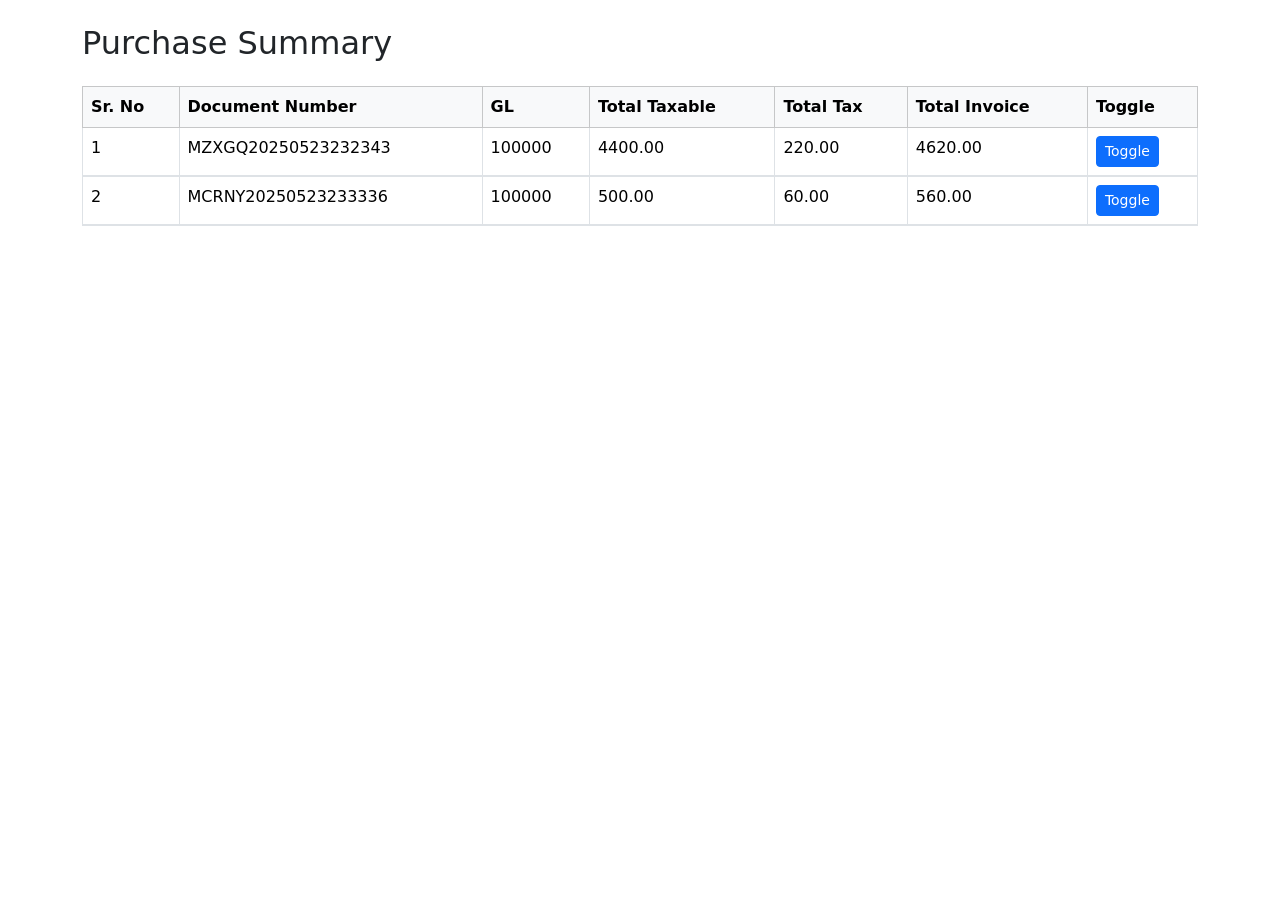
<file: uhi.html>
<!DOCTYPE html>
<html lang="en">
<head>
  <meta charset="UTF-8">
  <meta name="viewport" content="width=device-width, initial-scale=1.0">
  <title>Collapsible Table</title>
  <link href="https://cdn.jsdelivr.net/npm/bootstrap@5.3.0/dist/css/bootstrap.min.css" rel="stylesheet">
  <style>
    table {
      table-layout: auto;
      width: 100%;
    }
    td, th {
      white-space: nowrap;
    }
  </style>
</head>
<body class="p-4">

  <div class="container">
    <h2 class="mb-4">Purchase Summary</h2>
    <table class="table table-bordered">
      <thead class="table-light">
        <tr>
          <th>Sr. No</th>
          <th>Document Number</th>
          <th>GL</th>
          <th>Total Taxable</th>
          <th>Total Tax</th>
          <th>Total Invoice</th>
          <th>Toggle</th>
        </tr>
      </thead>
      <tbody id="mainTableBody"></tbody>
    </table>
  </div>

  <script>
    const rawData = `Timestamp\tDocument Number\tDescription\tdocumenttype\tGL\tTransaction Behavior\tItemTax\tItemDocumentNumber\tItemUnit\tsubmission_id\tunique_code\tsheet_name\tcallback\tProfit Center\tCompany Name\tInvoice\tOrderDate\titemHSN\titemGroup\tInvoiceDate\tAmount\tRate\titemName\tnarration\tQuantity
5/23/2025 23:23:45\tMZXGQ20250523232343\t500g Natural Organic Honey\tPURCHASE\t100000\tTransaction\t5\tSWKUL20250523021618\tPiece\tSUB-1748022824808\tZSEC79\tYMIBV20250523015244_PurchaseForm\tprocessServerReply\tA1B2C3\t1000\t5456\t2025-05-23\t409\tGrocery\t2025-05-23\t2000.00\t50\tSWKUL20250523021618\t\t40
5/23/2025 23:23:54\tMFPCA20250523232349\t100% Pure Cotton Fabric, 10m\tPURCHASE\t100000\tTransaction\t5\tFFLPW20250523021508\tMeter\tSUB-1748022824808\tZSEC79\tYMIBV20250523015244_PurchaseForm\tprocessServerReply\tA1B2C3\t1000\t5456\t2025-05-23\t5208\tTextiles\t2025-05-23\t2400.00\t48\tFFLPW20250523021508\t\t50
5/23/2025 23:33:37\tMCRNY20250523233336\t12W Energy-saving LED bulb\tPURCHASE\t100000\tTransaction\t12\tVEMQF20250523021438\tPiece\tSUB-1748023417888\t8GJ2ZB\tYMIBV20250523015244_PurchaseForm\tprocessServerReply\tD4E5F6\t1000\t54545187\t2025-05-23\t8539\tElectrical Goods\t2025-05-23\t500\t50\tVEMQF20250523021438\t\t10`;

    const rows = rawData.trim().split("\n").map(r => r.split("\t"));
    const headers = rows[0];
    const data = rows.slice(1);

    const grouped = {};
    data.forEach(row => {
      const submissionId = row[headers.indexOf("submission_id")];
      if (!grouped[submissionId]) grouped[submissionId] = [];
      grouped[submissionId].push(row);
    });

    const tableBody = document.getElementById("mainTableBody");
    let srNo = 1;

    Object.entries(grouped).forEach(([submissionId, rows]) => {
      const docNumber = rows[0][headers.indexOf("Document Number")];
      const gl = rows[0][headers.indexOf("GL")];

      let totalTaxable = 0, totalTax = 0, totalInvoice = 0;
      const innerRows = rows.map(row => {
        const qty = parseFloat(row[headers.indexOf("Quantity")]);
        const rate = parseFloat(row[headers.indexOf("Rate")]);
        const taxRate = parseFloat(row[headers.indexOf("ItemTax")]);
        const amount = qty * rate;
        const tax = amount * taxRate / 100;
        const total = amount + tax;
        totalTaxable += amount;
        totalTax += tax;
        totalInvoice += total;
        return `
          <tr>
            <td>${row[headers.indexOf("itemName")]}</td>
            <td>${qty}</td>
            <td>${rate}</td>
            <td>${amount.toFixed(2)}</td>
            <td>${taxRate}%</td>
            <td>${total.toFixed(2)}</td>
          </tr>`;
      }).join("");

      const mainRow = document.createElement("tr");
      mainRow.innerHTML = `
        <td>${srNo++}</td>
        <td>${docNumber}</td>
        <td>${gl}</td>
        <td>${totalTaxable.toFixed(2)}</td>
        <td>${totalTax.toFixed(2)}</td>
        <td>${totalInvoice.toFixed(2)}</td>
        <td><button class="btn btn-sm btn-primary" data-bs-toggle="collapse" data-bs-target="#collapse-${submissionId}">Toggle</button></td>
      `;
      tableBody.appendChild(mainRow);

      const collapseRow = document.createElement("tr");
      collapseRow.innerHTML = `
        <td colspan="7" class="p-0">
          <div id="collapse-${submissionId}" class="collapse">
            <table class="table table-sm table-bordered m-0">
              <thead>
                <tr>
                  <th>Item Name</th>
                  <th>Quantity</th>
                  <th>Rate</th>
                  <th>Amount</th>
                  <th>Tax %</th>
                  <th>Total Amount</th>
                </tr>
              </thead>
              <tbody>
                ${innerRows}
              </tbody>
            </table>
          </div>
        </td>
      `;
      tableBody.appendChild(collapseRow);
    });
  </script>

  <script src="https://cdn.jsdelivr.net/npm/bootstrap@5.3.0/dist/js/bootstrap.bundle.min.js"></script>
</body>
</html>
</file>
